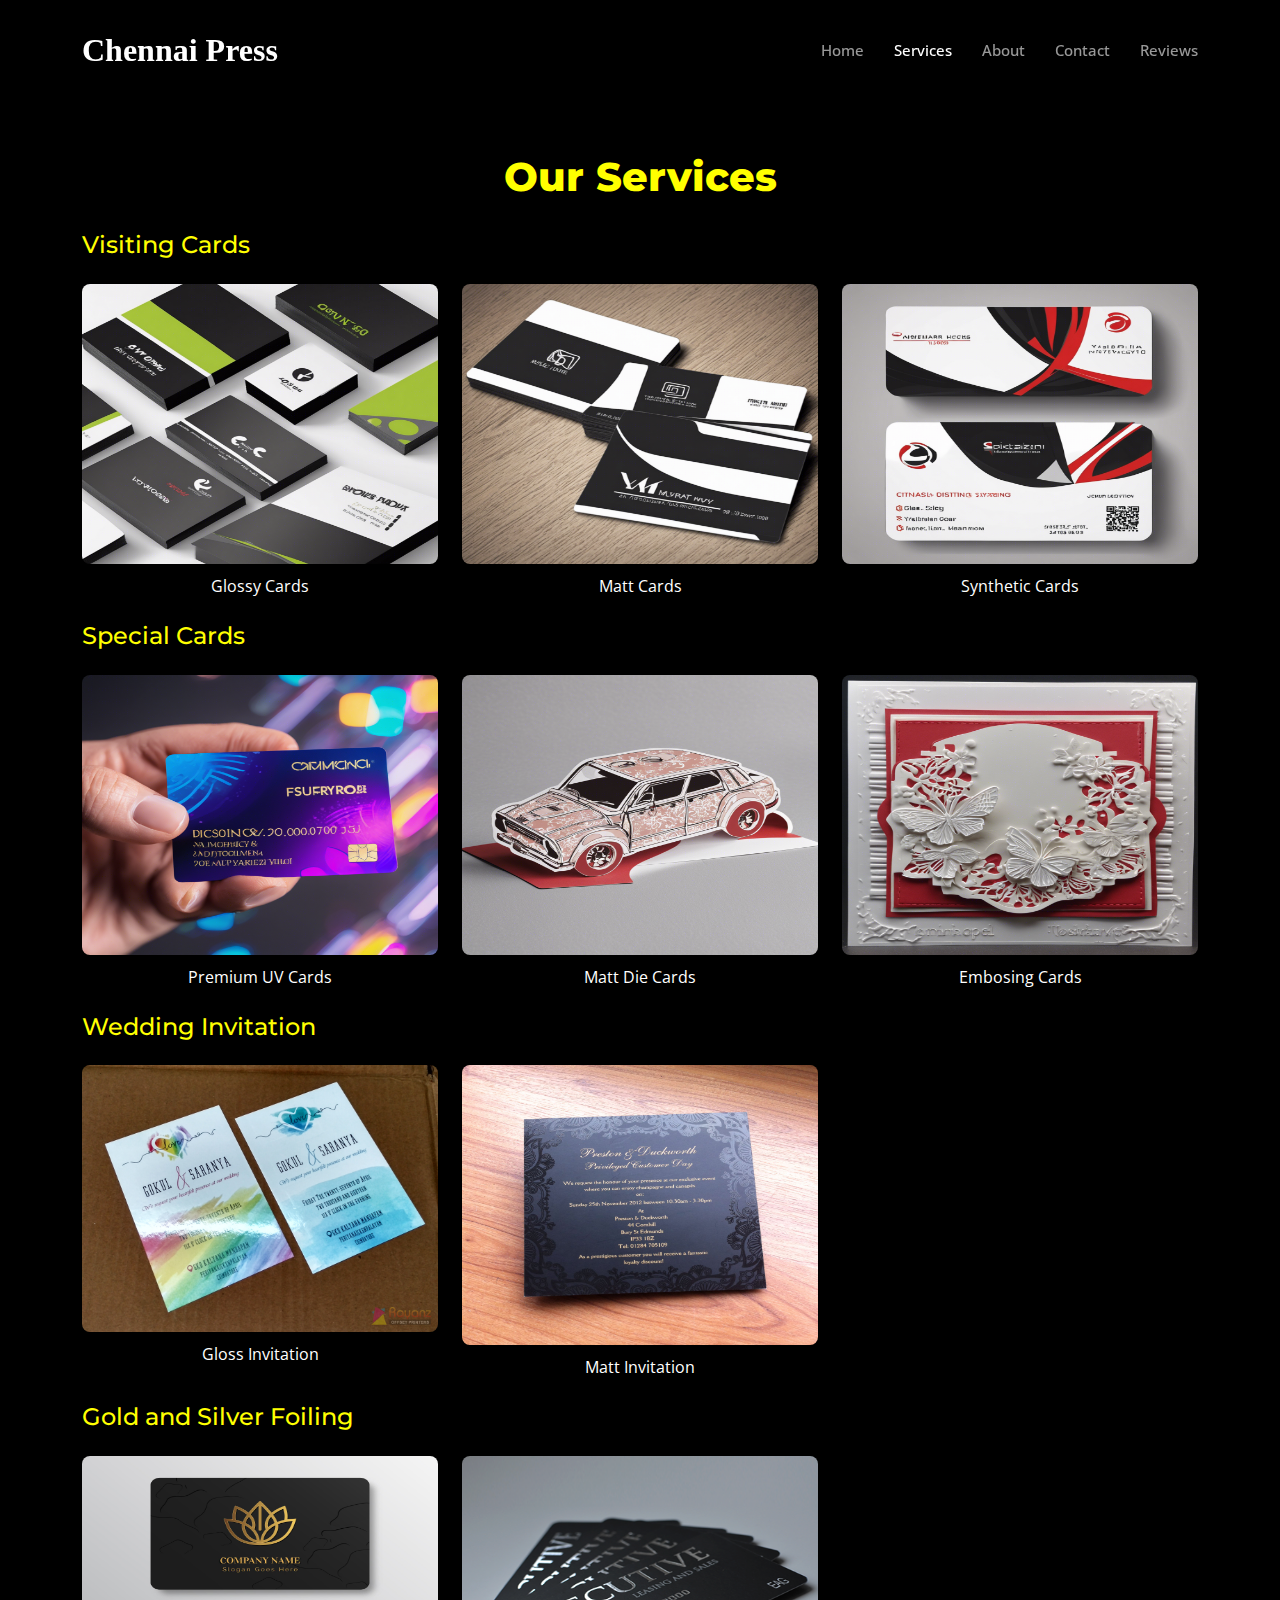
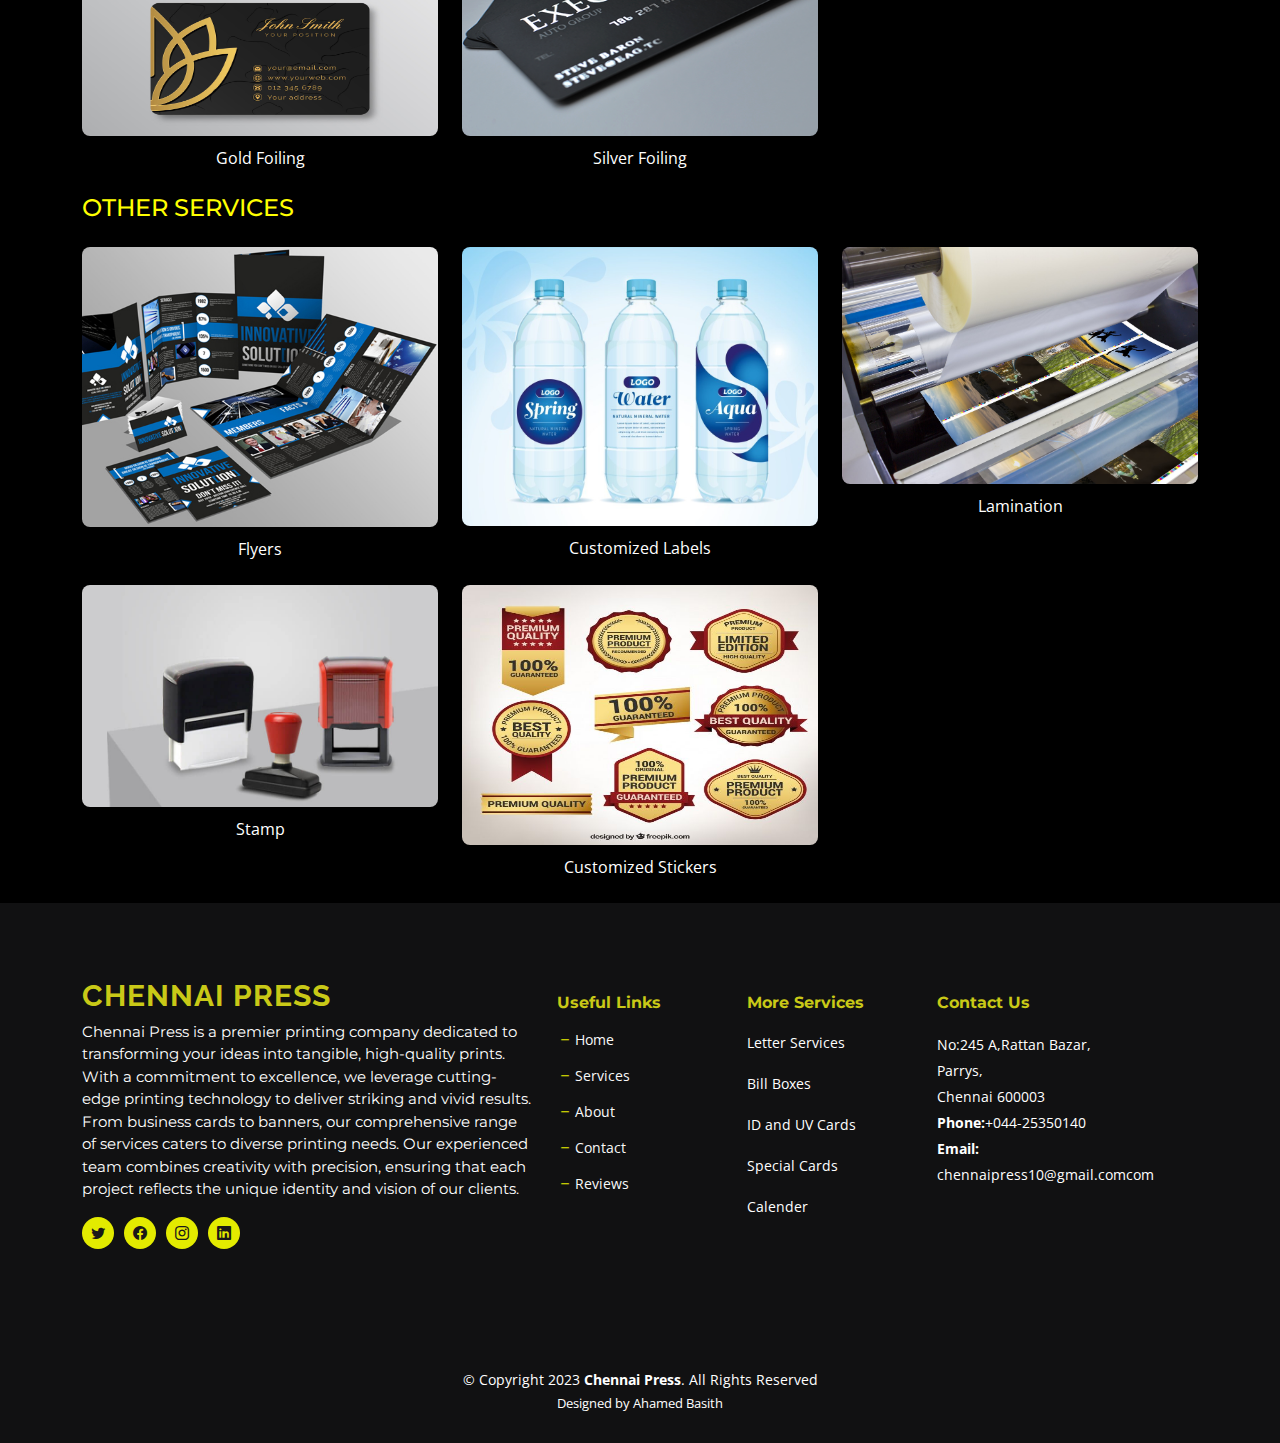
<file: services.html>
<!DOCTYPE html>
<html lang="en">

<head>
  <meta charset="utf-8">
  <meta content="width=device-width, initial-scale=1.0" name="viewport">

  <title>Services</title>
  <meta content="" name="description">
  <meta content="" name="keywords">

  <!-- Favicons -->
  <link href="assets/img/favicon.png" rel="icon">
  <link href="assets/img/apple-touch-icon.png" rel="apple-touch-icon">

  <!-- Google Fonts -->
  <link rel="preconnect" href="https://fonts.googleapis.com">
  <link rel="preconnect" href="https://fonts.gstatic.com" crossorigin>
  <link href="https://fonts.googleapis.com/css2?family=Open+Sans:ital,wght@0,300;0,400;0,500;0,600;0,700;1,300;1,400;1,600;1,700&family=Montserrat:ital,wght@0,300;0,400;0,500;0,600;0,700;1,300;1,400;1,500;1,600;1,700&family=Raleway:ital,wght@0,300;0,400;0,500;0,600;0,700;1,300;1,400;1,500;1,600;1,700&display=swap" rel="stylesheet">

  <!-- Vendor CSS Files -->
  <link rel="stylesheet" href="https://stackpath.bootstrapcdn.com/bootstrap/4.3.1/css/bootstrap.min.css">
  <link href="assets/vendor/bootstrap/css/bootstrap.min.css" rel="stylesheet">
  <link href="assets/vendor/bootstrap-icons/bootstrap-icons.css" rel="stylesheet">
  <link href="assets/vendor/aos/aos.css" rel="stylesheet">
  <link href="assets/vendor/glightbox/css/glightbox.min.css" rel="stylesheet">
  <link href="assets/vendor/swiper/swiper-bundle.min.css" rel="stylesheet">
  <link href="assets/vendor/remixicon/remixicon.css" rel="stylesheet">

  <!-- Template Main CSS File -->
  <link href="assets/css/main.css" rel="stylesheet">


    <style>
        body {
            background-color: #000;
            color: #fff;
        }

        .container {
            margin-top: 30px;
        }

        .image-gallery img {
            width: 100%;
            height: auto;
            border-radius: 8px;
            transition: transform 0.2s;
        }

        .image-gallery img:hover {
            transform: scale(1.1);
        }

        .image-caption {
            text-align: center;
            margin-top: 10px;
        }
    </style>
</head>

<body class="page-services">

  <!-- ======= Header ======= -->
  <header id="header" class="header d-flex align-items-center fixed-top">
    <div class="container-fluid container-xl d-flex align-items-center justify-content-between">

      <a href="index.html" class="logo d-flex align-items-center">
        <!-- Uncomment the line below if you also wish to use an image logo -->
        <!-- <img src="assets/img/logo.png" alt=""> -->
        <h1 class="d-flex align-items-center" style="display: inline-block; font-family: 'Times New Roman', serif; font-size: 2em; color: #ffffff; text-shadow: 2px 2px 4px rgba(0, 0, 0, 0.5);">Chennai Press</h1>
      </a>

      <i class="mobile-nav-toggle mobile-nav-show bi bi-list"></i>
      <i class="mobile-nav-toggle mobile-nav-hide d-none bi bi-x"></i>

      <nav id="navbar" class="navbar">
        <ul>
          <li><a href="index.html">Home</a></li>
          <li><a href="services.html" class="active">Services</a></li>
          <li><a href="index.html#footer">About</a></li>
          <li><a href="index.html#contact_bookmark">Contact</a></li>
          <li><a href="index.html#testimonials">Reviews</a></li>
        </ul>
      </nav><!-- .navbar -->

    </div>
  </header><!-- End Header -->

  <main id="main">

    

    <!-- ======= Our Services Section ======= -->
    
    <h1 style="text-align: center;margin-top: 17vh;color: yellow;font-weight: 800;">Our Services</h1>

          
 <!-- End Our Services Section -->







    <div class="container">


      <h4 class="mb-4" style="color: yellow;">Visiting Cards</h4>
      
      <div class="row image-gallery">
          <div class="col-md-4 mb-4">
            <img src="Service image\visiting card\gloss.png" alt="Visiting Card Gloss Finish" class="img-fluid" style=" max-height: 280px;">
            <div class="image-caption">Glossy Cards</div>
          </div>
          <div class="col-md-4 mb-4">
            <img src="Service image\visiting card\matt.png" alt="Visiting Card Gloss Finish" class="img-fluid" style=" max-height: 280px;">
              <div class="image-caption">Matt Cards</div>
          </div>
          <div class="col-md-4 mb-4">
            <img src="Service image\visiting card\synthe.png" alt="Visiting Card Gloss Finish" class="img-fluid" style=" max-height: 280px;">
              <div class="image-caption">Synthetic Cards</div>
          </div>
    <!-- Add more image columns as needed -->
      </div>


      <h4 class="mb-4" style="color: yellow;">Special Cards</h4>
      
      <div class="row image-gallery">
          <div class="col-md-4 mb-4">
            <img src="Service image\Special Cards\uv.png" alt="Visiting Card Gloss Finish" class="img-fluid" style=" max-height: 280px;">
            <div class="image-caption">Premium UV Cards</div>
          </div>
          <div class="col-md-4 mb-4">
            <img src="Service image\Special Cards\mattdie.png" alt="Visiting Card Gloss Finish" class="img-fluid" style=" max-height: 280px;">
              <div class="image-caption">Matt Die Cards</div>
          </div>
          <div class="col-md-4 mb-4">
            <img src="Service image\Special Cards\emboss.png" alt="Visiting Card Gloss Finish" class="img-fluid" style=" max-height: 280px;">
              <div class="image-caption">Embosing Cards</div>
          </div>
    
    <!-- Add more image columns as needed -->
      </div>

      <h4 class="mb-4" style="color: yellow;">Wedding Invitation</h4>
      
      <div class="row image-gallery">
          <div class="col-md-4 mb-4">
            <img src="Service image/Invitation Cards/gloss.jpg" alt="Visiting Card Gloss Finish" class="img-fluid" style=" max-height: 280px;">
            <div class="image-caption">Gloss Invitation</div>
          </div>
          <div class="col-md-4 mb-4">
            <img src="Service image/Invitation Cards/matt.jpg" alt="Visiting Card Gloss Finish" class="img-fluid" style=" max-height: 280px;">
              <div class="image-caption">Matt Invitation</div>
          </div>
    <!-- Add more image columns as needed -->
      </div>

      
      <h4 class="mb-4" style="color: yellow;">Gold and Silver Foiling</h4>
      
      <div class="row image-gallery">
          <div class="col-md-4 mb-4">
            <img src="Service image\gold and silver\gold.jpg" alt="Visiting Card Gloss Finish" class="img-fluid" style=" max-height: 280px;">
            <div class="image-caption">Gold Foiling</div>
          </div>
          <div class="col-md-4 mb-4">
            <img src="Service image\gold and silver\silver.png" alt="Visiting Card Gloss Finish" class="img-fluid" style=" max-height: 280px;">
              <div class="image-caption">Silver Foiling</div>
          </div>
    <!-- Add more image columns as needed -->
      </div>

      <h4 class="mb-4" style="color: yellow;">OTHER SERVICES</h4>
      
      <div class="row image-gallery">
          <div class="col-md-4 mb-4">
            <img src="Service image\Other Services\fly.jpg" alt="Visiting Card Gloss Finish" class="img-fluid" style=" max-height: 280px;">
            <div class="image-caption">Flyers</div>
          </div>
          <div class="col-md-4 mb-4">
            <img src="Service image\Other Services\labels.jpg" alt="Visiting Card Gloss Finish" class="img-fluid" style=" max-height: 280px;">
              <div class="image-caption">Customized Labels</div>
          </div>
          <div class="col-md-4 mb-4">
            <img src="Service image\Other Services\lamination.jpg" alt="Visiting Card Gloss Finish" class="img-fluid" style=" max-height: 280px;">
              <div class="image-caption">Lamination</div>
          </div>
          <div class="col-md-4 mb-4">
            <img src="Service image\Other Services\stamp.jpg" alt="Visiting Card Gloss Finish" class="img-fluid" style=" max-height: 280px;">
              <div class="image-caption">Stamp</div>
          </div>
          <div class="col-md-4 mb-4">
            <img src="Service image\Other Services\sticker.jpg" alt="Visiting Card Gloss Finish" class="img-fluid" style=" max-height: 260px;">
              <div class="image-caption">Customized Stickers</div>
          </div>
    <!-- Add more image columns as needed -->
      </div>

  </div>


  <!-- ======= Footer ======= -->


<!-- ======= Footer ======= -->
<footer id="footer" class="footer">

  <div class="footer-content">
    <div class="container">
      <div class="row gy-4">
        <div class="col-lg-5 col-md-12 footer-info">
          <a href="index.html" class="logo d-flex align-items-center">
            <span style="  color: #c9c917;
            ">CHENNAI PRESS</span>
          </a>
          <p>Chennai Press is a premier printing company dedicated to transforming your ideas into tangible, high-quality prints. With a commitment to excellence, we leverage cutting-edge printing technology to deliver striking and vivid results. From business cards to banners, our comprehensive range of services caters to diverse printing needs. Our experienced team combines creativity with precision, ensuring that each project reflects the unique identity and vision of our clients.</p>
          <div class="social-links d-flex  mt-3">
            <a href="#" class="twitter"><i class="bi bi-twitter"></i></a>
            <a href="#" class="facebook"><i class="bi bi-facebook"></i></a>
            <a href="#" class="instagram"><i class="bi bi-instagram"></i></a>
            <a href="#" class="linkedin"><i class="bi bi-linkedin"></i></a>
          </div>
        </div>

        <div class="col-lg-2 col-6 footer-links">
          <h4>Useful Links</h4>
          <ul>
            <li><i class="bi bi-dash"></i> <a href="#">Home</a></li>
            <li><i class="bi bi-dash"></i> <a href="#">Services</a></li>
            <li><i class="bi bi-dash"></i> <a href="#">About</a></li>
            <li><i class="bi bi-dash"></i> <a href="#">Contact</a></li>
            <li><i class="bi bi-dash"></i> <a href="#">Reviews</a></li>
          </ul>
        </div>

        <div class="col-lg-2 col-6 footer-links">
          <h4>More Services</h4>
          <ul>
            <li>Letter Services</li>
            <li>Bill Boxes</li>
            <li>ID and UV Cards</li>
            <li>Special Cards</li>
            <li>Calender</li>
          </ul>
        </div>

        <div class="col-lg-3 col-md-12 footer-contact text-center text-md-start">
          <h4>Contact Us</h4>
          <p>
            No:245 A,Rattan Bazar,<br>
            Parrys,<br>
            Chennai 600003<br>
            <strong>Phone:</strong>+044-25350140<br>
            <strong>Email:</strong> chennaipress10@gmail.comcom<br>
          </p>

        </div>

      </div>
    </div>
  </div>

  <div class="footer-legal">
    <div class="container">
      <div class="copyright">
        &copy; Copyright 2023<strong><span> Chennai Press</span></strong>. All Rights Reserved
      </div>
      <div class="credits">

        Designed by Ahamed Basith
      </div>
    </div>
  </div>
</footer><!-- End Footer --><!-- End Footer -->
</div>
<!-- End of .container --><!-- End Footer --><!-- End Footer -->




  <!-- Bootstrap JS and Popper.js -->
<script src="https://code.jquery.com/jquery-3.3.1.slim.min.js"></script>
<script src="https://cdnjs.cloudflare.com/ajax/libs/popper.js/1.14.7/umd/popper.min.js"></script>
<script src="https://stackpath.bootstrapcdn.com/bootstrap/4.3.1/js/bootstrap.min.js"></script>


  <!-- Vendor JS Files -->
  <script src="assets/vendor/bootstrap/js/bootstrap.bundle.min.js"></script>
  <script src="assets/vendor/aos/aos.js"></script>
  <script src="assets/vendor/glightbox/js/glightbox.min.js"></script>
  <script src="assets/vendor/swiper/swiper-bundle.min.js"></script>
  <script src="assets/vendor/isotope-layout/isotope.pkgd.min.js"></script>
  <script src="assets/vendor/php-email-form/validate.js"></script>

  <!-- Template Main JS File -->
  <script src="assets/js/main.js"></script>

</body>

</html>
</file>
<file: assets/css/main.css>
/**
* Template Name: Nova
* Updated: Sep 18 2023 with Bootstrap v5.3.2
* Template URL: https://bootstrapmade.com/nova-bootstrap-business-template/
* Author: BootstrapMade.com
* License: https://bootstrapmade.com/license/
*/

/*--------------------------------------------------------------
# Set main reusable colors and fonts using CSS variables
# Learn more about CSS variables at https://developer.mozilla.org/en-US/docs/Web/CSS/Using_CSS_custom_properties
--------------------------------------------------------------*/
/* Fonts */
:root {
  --font-default: "Open Sans", system-ui, -apple-system, "Segoe UI", Roboto, "Helvetica Neue", Arial, "Noto Sans", "Liberation Sans", sans-serif, "Apple Color Emoji", "Segoe UI Emoji", "Segoe UI Symbol", "Noto Color Emoji";
  --font-primary: "Montserrat", sans-serif;
  --font-secondary: "Raleway", sans-serif;
}

/* Colors */
:root {
  --color-default: rgb(234, 234, 234);
  --color-primary: rgb(227, 235, 0);
  --color-secondary: #ffffff;
}

/* Smooth scroll behavior */
:root {
  scroll-behavior: smooth;
}

/*--------------------------------------------------------------
# General
--------------------------------------------------------------*/
body {
  font-family: var(--font-default);
  color: var(--color-default);
  background-color: black;
}

a {
  color: var(--color-primary);
  text-decoration: none;
  transition: 0.3s;
}

a:hover {
  color: #82cbed;
  text-decoration: none;
}

h1,
h2,
h3,
h4,
h5,
h6 {
  font-family: var(--font-primary);
}

/*--------------------------------------------------------------
# Sections & Section Header
--------------------------------------------------------------*/
section {
  overflow: hidden;
  padding: 80px 0;
}

.section-header {
  text-align: center;
  padding-bottom: 30px;
}

.section-header h2 {
  font-size: 32px;
  font-weight: 600;
  margin-bottom: 20px;
  padding-bottom: 20px;
  position: relative;
}

.section-header h2:after {
  content: "";
  position: absolute;
  display: block;
  width: 60px;
  height: 2px;
  background: var(--color-primary);
  left: 0;
  right: 0;
  bottom: 0;
  margin: auto;
}

.section-header p {
  margin-bottom: 0;
}

/*--------------------------------------------------------------
# Breadcrumbs
--------------------------------------------------------------*/
.breadcrumbs {
  padding: 140px 0 60px 0;
  min-height: 30vh;
  position: relative;
  background-size: cover;
  background-position: center;
  background-repeat: no-repeat;
}

.breadcrumbs:before {
  content: "";
  background-color: rgba(27, 47, 69, 0.7);
  position: absolute;
  inset: 0;
}

.breadcrumbs h2 {
  font-size: 56px;
  font-weight: 500;
  color: #fff;
  font-family: var(--font-secondary);
}

.breadcrumbs ol {
  display: flex;
  flex-wrap: wrap;
  list-style: none;
  padding: 0 0 10px 0;
  margin: 0;
  font-size: 16px;
  font-weight: 600;
  color: var(--color-primary);
}

.breadcrumbs ol a {
  color: rgba(255, 255, 255, 0.8);
  transition: 0.3s;
}

.breadcrumbs ol a:hover {
  text-decoration: underline;
}

.breadcrumbs ol li+li {
  padding-left: 10px;
}

.breadcrumbs ol li+li::before {
  display: inline-block;
  padding-right: 10px;
  color: #fff;
  content: "/";
}

/*--------------------------------------------------------------
# Scroll top button
--------------------------------------------------------------*/
.scroll-top {
  position: fixed;
  visibility: hidden;
  opacity: 0;
  right: 15px;
  bottom: 15px;
  z-index: 99999;
  background: var(--color-primary);
  width: 40px;
  height: 40px;
  border-radius: 4px;
  transition: all 0.4s;
}

.scroll-top i {
  font-size: 24px;
  color: #fff;
  line-height: 0;
}

.scroll-top:hover {
  background: rgba(86, 184, 230, 0.8);
  color: #fff;
}

.scroll-top.active {
  visibility: visible;
  opacity: 1;
}

/*--------------------------------------------------------------
# Preloader
--------------------------------------------------------------*/
#preloader {
  position: fixed;
  inset: 0;
  z-index: 9999;
  overflow: hidden;
  background: #fff;
  transition: all 0.6s ease-out;
}

#preloader:before {
  content: "";
  position: fixed;
  top: calc(50% - 30px);
  left: calc(50% - 30px);
  border: 6px solid var(--color-primary);
  border-top-color: #fff;
  border-radius: 50%;
  width: 60px;
  height: 60px;
  animation: animate-preloader 1s linear infinite;
}

@keyframes animate-preloader {
  0% {
    transform: rotate(0deg);
  }

  100% {
    transform: rotate(360deg);
  }
}

/*--------------------------------------------------------------
# Disable aos animation delay on mobile devices
--------------------------------------------------------------*/
@media screen and (max-width: 768px) {
  [data-aos-delay] {
    transition-delay: 0 !important;
  }
}

/*--------------------------------------------------------------
# Header
--------------------------------------------------------------*/
.header {
  transition: all 0.5s;
  z-index: 997;
  padding: 24px 0;
}

@media (max-width: 1200px) {
  .header {
    padding: 12px 0;
  }
}

.header.sticked {
  background: rgba(27, 47, 69, 0.9);
  padding: 12px 0;
}

.header .logo img {
  max-height: 40px;
  margin-right: 6px;
}

.header .logo h1 {
  font-size: 30px;
  font-weight: 700;
  color: #fff;
  font-family: var(--font-secondary);
  margin: 0;
}

/*--------------------------------------------------------------
# Desktop Navigation
--------------------------------------------------------------*/
@media (min-width: 1280px) {
  .navbar {
    padding: 0;
  }

  .navbar ul {
    margin: 0;
    padding: 0;
    display: flex;
    list-style: none;
    align-items: center;
  }

  .navbar li {
    position: relative;
  }

  .navbar a,
  .navbar a:focus {
    display: flex;
    align-items: center;
    justify-content: space-between;
    padding: 15px 0 15px 30px;
    font-family: var(--font-default);
    font-size: 15px;
    font-weight: 500;
    color: rgba(255, 255, 255, 0.6);
    white-space: nowrap;
    transition: 0.3s;
  }

  .navbar a i,
  .navbar a:focus i {
    font-size: 12px;
    line-height: 0;
    margin-left: 5px;
  }

  .navbar a:hover,
  .navbar .active,
  .navbar .active:focus,
  .navbar li:hover>a {
    color: #fff;
  }

  .navbar .dropdown ul {
    display: block;
    position: absolute;
    left: 14px;
    top: calc(100% + 30px);
    margin: 0;
    padding: 10px 0;
    z-index: 99;
    opacity: 0;
    visibility: hidden;
    background: #fff;
    box-shadow: 0px 0px 30px rgba(127, 137, 161, 0.25);
    transition: 0.2s;
  }

  .navbar .dropdown ul li {
    min-width: 200px;
  }

  .navbar .dropdown ul a {
    padding: 10px 20px;
    font-size: 15px;
    text-transform: none;
    color: var(--color-secondary);
  }

  .navbar .dropdown ul a i {
    font-size: 12px;
  }

  .navbar .dropdown ul a:hover,
  .navbar .dropdown ul .active:hover,
  .navbar .dropdown ul li:hover>a {
    color: var(--color-primary);
  }

  .navbar .dropdown:hover>ul {
    opacity: 1;
    top: 100%;
    visibility: visible;
  }

  .navbar .dropdown .dropdown ul {
    top: 0;
    left: calc(100% - 30px);
    visibility: hidden;
  }

  .navbar .dropdown .dropdown:hover>ul {
    opacity: 1;
    top: 0;
    left: 100%;
    visibility: visible;
  }
}

@media (min-width: 1280px) and (max-width: 1366px) {
  .navbar .dropdown .dropdown ul {
    left: -90%;
  }

  .navbar .dropdown .dropdown:hover>ul {
    left: -100%;
  }
}

@media (min-width: 1280px) {

  .mobile-nav-show,
  .mobile-nav-hide {
    display: none;
  }
}

/*--------------------------------------------------------------
# Mobile Navigation
--------------------------------------------------------------*/
@media (max-width: 1279px) {
  .navbar {
    position: fixed;
    top: 0;
    right: -100%;
    width: 100%;
    max-width: 400px;
    bottom: 0;
    transition: 0.3s;
    z-index: 9997;
  }

  .navbar ul {
    position: absolute;
    inset: 0;
    padding: 50px 0 10px 0;
    margin: 0;
    background: rgba(27, 47, 69, 0.9);
    overflow-y: auto;
    transition: 0.3s;
    z-index: 9998;
  }

  .navbar a,
  .navbar a:focus {
    display: flex;
    align-items: center;
    justify-content: space-between;
    padding: 10px 20px;
    font-family: var(--font-default);
    font-size: 15px;
    font-weight: 600;
    color: rgba(255, 255, 255, 0.7);
    white-space: nowrap;
    transition: 0.3s;
  }

  .navbar a i,
  .navbar a:focus i {
    font-size: 12px;
    line-height: 0;
    margin-left: 5px;
  }

  .navbar a:hover,
  .navbar .active,
  .navbar .active:focus,
  .navbar li:hover>a {
    color: #fff;
  }

  .navbar .dropdown ul,
  .navbar .dropdown .dropdown ul {
    position: static;
    display: none;
    padding: 10px 0;
    margin: 10px 20px;
    background-color: rgba(20, 35, 51, 0.6);
  }

  .navbar .dropdown>.dropdown-active,
  .navbar .dropdown .dropdown>.dropdown-active {
    display: block;
  }

  .mobile-nav-show {
    color: rgba(255, 255, 255, 0.9);
    font-size: 28px;
    cursor: pointer;
    line-height: 0;
    transition: 0.5s;
  }

  .mobile-nav-hide {
    color: rgba(255, 255, 255, 0.9);
    font-size: 32px;
    cursor: pointer;
    line-height: 0;
    transition: 0.5s;
    position: fixed;
    right: 15px;
    top: 15px;
    z-index: 9999;
  }

  .mobile-nav-active {
    overflow: hidden;
  }

  .mobile-nav-active .navbar {
    right: 0;
  }

  .mobile-nav-active .navbar:before {
    content: "";
    position: fixed;
    inset: 0;
    background: rgba(27, 47, 69, 0.7);
    z-index: 9996;
  }
}

/*--------------------------------------------------------------
# Hero Section
--------------------------------------------------------------*/
.hero {
  width: 100%;
  min-height: 100vh;
  background: url("../img/logo/logo.jpg") top center;
  background-size: cover;
  position: relative;
  padding: 120px 0;
  z-index: 3;
}

/* Adjust image size for screens smaller than 1034px */
@media (max-width: 1034px) {
  .hero {
    background-size: contain; /* You can adjust this value based on your needs */
  }
}

/* Additional media queries for other screen sizes if needed */
/* For example, screens between 1035px and 1364px */
@media (min-width: 1035px) and (max-width: 1364px) {
  .hero {
    background-size: 80%; /* You can adjust this value based on your needs */
  }
}

/* For screens larger than or equal to 1365px */
@media (min-width: 1365px) {
  .hero {
    background-attachment: fixed;
  }
}

/* Rest of your existing styles */
.hero:after {
  position: absolute;
  content: "";
  width: 40%;
  background: var(--color-secondary);
  top: 0;
  bottom: 0;
}

.hero:before {
  position: absolute;
  content: "";
  background: rgba(27, 47, 69, 0.6);
  inset: 0;
}

@media (max-width: 1034px) {
  .hero:before {
    background: rgba(27, 47, 69, 0.7);
  }
}

.hero .container {
  z-index: 1;
}


@media (min-width: 1365px) {
  .hero {
    background-attachment: fixed;
  }
}

.hero h2 {
  margin: 0;
  font-size: 48px;
  font-weight: 700;
  line-height: 1.2;
  color: #fff;
  font-family: var(--font-secondary);
}

.hero blockquote {
  color: #fff;
  padding-left: 20px;
  font-size: 15px;
  font-family: var(--font-default);
  border-left: 2px solid var(--color-primary);
  margin: 40px 0;
}

.hero .btn-get-started {
  font-family: var(--font-secondary);
  font-weight: 500;
  font-size: 15px;
  letter-spacing: 1px;
  display: inline-block;
  padding: 12px 30px;
  border-radius: 50px;
  transition: 0.5s;
  color: #fff;
  background: var(--color-primary);
}

.hero .btn-get-started:hover {
  background: rgba(86, 184, 230, 0.8);
}

.hero .btn-watch-video {
  font-size: 16px;
  transition: 0.5s;
  margin-left: 25px;
  color: rgba(255, 255, 255, 0.7);
  font-weight: 600;
}

.hero .btn-watch-video i {
  color: var(--color-primary);
  font-size: 32px;
  transition: 0.3s;
  line-height: 0;
  margin-right: 8px;
}

.hero .btn-watch-video:hover {
  color: #fff;
}

.hero .btn-watch-video:hover i {
  color: #82cbed;
}

@media (max-width: 640px) {
  .hero h2 {
    font-size: 36px;
    line-height: 1;
  }

  .hero .btn-get-started,
  .hero .btn-watch-video {
    font-size: 13px;
  }
}

/*--------------------------------------------------------------
# Why Choose Us Section
--------------------------------------------------------------*/
.why-us {
  padding-bottom: 0;
}

.why-us .img-bg {
  min-height: 500px;
  background-size: cover;
}

.why-us .slides {
  background-color: #111112;
}

.why-us h3 {
  font-size: 24px;
  font-weight: 700;
  color: var(--color-secondary);
}

.why-us h4 {
  font-size: 18px;
  font-weight: 400;
  color: #29486a;
  font-family: var(--font-secondary);
}

.why-us .swiper {
  margin: 140px 140px 120px 140px;
  overflow: hidden;
}

.why-us .swiper-button-prev:after,
.why-us .swiper-button-next:after {
  font-size: 24px;
  color: var(--color-secondary);
}

.why-us .swiper-button-prev {
  left: 80px;
}

.why-us .swiper-button-next {
  right: 80px;
}

.why-us .swiper-pagination {
  margin-top: 30px;
  position: relative;
}

.why-us .swiper-pagination .swiper-pagination-bullet {
  background-color: var(--color-secondary);
}

.why-us .swiper-pagination .swiper-pagination-bullet-active {
  background-color: var(--color-primary);
}

@media (max-width: 1200px) {
  .why-us .swiper {
    margin: 60px 60px 40px 60px;
  }

  .why-us .swiper-button-prev,
  .why-us .swiper-button-next {
    display: none;
  }
}

@media (max-width: 575px) {
  .why-us .swiper {
    margin: 40px 40px 20px 40px;
  }
}

.page-about .why-us {
  padding: 0 0 80px 0;
}

/*--------------------------------------------------------------
# About Section
--------------------------------------------------------------*/
.about .content h3 {
  font-weight: 700;
  font-size: 36px;
  font-family: var(--font-secondary);
  color: var(--color-secondary);
}

.about .content p {
  margin: 30px 0;
  color: #29486a;
}

.about .content ul {
  list-style: none;
  padding: 0;
}

.about .content ul li {
  padding: 0 0 15px 26px;
  position: relative;
  font-size: 15px;
  font-weight: 600;
}

.about .content ul i {
  position: absolute;
  font-size: 20px;
  left: 0;
  top: -3px;
  color: var(--color-primary);
}

/*--------------------------------------------------------------
# Services List Section
--------------------------------------------------------------*/
.services-list .service-item {
  position: relative;
}

.services-list .service-item .icon i {
  font-size: 32px;
  line-height: 0;
  margin-right: 20px;
  color: #38618e;
}

.services-list .service-item .title {
  font-weight: 700;
  margin-bottom: 5px;
  font-size: 18px;
}

.services-list .service-item .title a {
  color: var(--color-secondary);
}

.services-list .service-item .title a:hover {
  color: #38618e;
}

.services-list .service-item .description {
  line-height: 24px;
  font-size: 14px;
}

/*--------------------------------------------------------------
# Call To Action Section
--------------------------------------------------------------*/
.call-to-action {
  background: linear-gradient(rgba(27, 47, 69, 0.8), rgba(27, 47, 69, 0.8)), url("../img/cta-bg.jpg") center center;
  background-size: cover;
  padding: 100px 0;
}

@media (min-width: 1365px) {
  .call-to-action {
    background-attachment: fixed;
  }
}

.call-to-action h3 {
  color: #fff;
  font-size: 28px;
  margin-bottom: 25px;
  font-weight: 700;
}

.call-to-action p {
  color: #fff;
  margin-bottom: 25px;
}

.call-to-action .cta-btn {
  font-family: var(--font-default);
  font-weight: 500;
  font-size: 16px;
  letter-spacing: 1px;
  display: inline-block;
  padding: 12px 40px;
  border-radius: 50px;
  transition: 0.5s;
  margin: 10px;
  color: #fff;
  background: #2aa5df;
}

.call-to-action .cta-btn:hover {
  background: var(--color-primary);
}

/*--------------------------------------------------------------
# Features Section
--------------------------------------------------------------*/
.features {
  padding-bottom: 0;
}

.features h3 {
  color: var(--color-secondary);
  font-size: 32px;
  font-weight: 700;
  margin-bottom: 30px;
}

.features .icon-list i {
  margin-right: 10px;
  font-size: 24px;
  line-height: 1.2;
}

.features .icon-list span {
  font-size: 18px;
  color: #29486a;
}

.features .phone-wrap {
  position: absolute;
  right: 0;
}

@media (max-width: 768px) {
  .features .phone-wrap {
    position: relative;
  }
}

.features .phone-wrap img {
  width: 340px;
}

@media (max-width: 992px) {
  .features .phone-wrap img {
    margin-top: 30px;
  }
}

@media (max-width: 768px) {
  .features .phone-wrap img {
    width: 100%;
  }
}

.features .details {
  margin-top: 80px;
  padding: 120px 0;
  background-color: #f7f9fc;
}

.features .details h4 {
  color: var(--color-secondary);
  font-size: 32px;
  font-weight: 700;
  margin-bottom: 20px;
}

.features .details p {
  margin-bottom: 20px;
  font-size: 15px;
}

.features .details .btn-get-started {
  font-family: var(--font-primary);
  display: inline-block;
  font-weight: 500;
  font-size: 15px;
  letter-spacing: 1px;
  padding: 10px 32px;
  border-radius: 50px;
  transition: 0.5s;
  background-color: var(--color-primary);
  color: #fff;
}

.features .details .btn-get-started:hover {
  background: #2aa5df;
}

/*--------------------------------------------------------------
# Recent Blog Posts Section
--------------------------------------------------------------*/
.recent-posts .post-box {
  transition: 0.3s;
  height: 100%;
  overflow: hidden;
  position: relative;
  display: flex;
  flex-direction: column;
}

.recent-posts .post-box .post-img {
  overflow: hidden;
  position: relative;
}

.recent-posts .post-box .post-img img {
  transition: 0.5s;
}

.recent-posts .post-box .meta {
  margin-top: 15px;
}

.recent-posts .post-box .meta .post-date {
  font-size: 15px;
  font-weight: 400;
  color: var(--color-primary);
}

.recent-posts .post-box .meta .post-author {
  font-size: 15px;
  font-weight: 400;
  color: var(--color-secondary);
}

.recent-posts .post-box .post-title {
  font-size: 18px;
  color: var(--color-secondary);
  font-weight: 700;
  margin: 15px 0 0 0;
  position: relative;
  transition: 0.3s;
}

.recent-posts .post-box p {
  margin: 15px 0 0 0;
  color: rgba(27, 47, 69, 0.7);
}

.recent-posts .post-box .readmore {
  display: flex;
  align-items: center;
  font-weight: 600;
  line-height: 1;
  transition: 0.3s;
  margin-top: 15px;
}

.recent-posts .post-box .readmore i {
  line-height: 0;
  margin-left: 4px;
  font-size: 18px;
}

.recent-posts .post-box:hover .post-title {
  color: var(--color-primary);
}

.recent-posts .post-box:hover .post-img img {
  transform: scale(1.1);
}

/*--------------------------------------------------------------
# Team Section
--------------------------------------------------------------*/
.team .team-member {
  overflow: hidden;
  background: #fff;
}

.team .team-member .member-img {
  position: relative;
  overflow: hidden;
}

.team .team-member .social {
  position: absolute;
  left: 0;
  bottom: 0;
  right: 0;
  height: 40px;
  opacity: 0;
  transition: ease-in-out 0.3s;
  background: rgba(255, 255, 255, 0.85);
  display: flex;
  align-items: center;
  justify-content: center;
}

.team .team-member .social a {
  transition: color 0.3s;
  color: #31547c;
  margin: 0 10px;
  display: inline-flex;
  align-items: center;
  justify-content: center;
}

.team .team-member .social a i {
  line-height: 0;
}

.team .team-member .social a:hover {
  color: var(--color-primary);
}

.team .team-member .social i {
  font-size: 18px;
  margin: 0 2px;
}

.team .team-member .member-info {
  padding: 25px 15px 0 15px;
  text-align: center;
}

.team .team-member .member-info h4 {
  font-weight: 700;
  margin-bottom: 5px;
  font-size: 18px;
  color: var(--color-secondary);
}

.team .team-member .member-info span {
  display: block;
  font-size: 13px;
  font-weight: 400;
  color: #6c757d;
}

.team .team-member .member-info p {
  font-style: italic;
  font-size: 14px;
  line-height: 26px;
  color: #6c757d;
}

.team .team-member:hover .social {
  opacity: 1;
}

/*--------------------------------------------------------------
# Services Cards Section
--------------------------------------------------------------*/
.services-cards {
  background: #f7f9fc;
}

.services-cards .card-item {
  border: 1px solid rgba(27, 47, 69, 0.1);
  background: #fff;
  position: relative;
  border-radius: 0;
}

.services-cards .card-item .card-bg {
  min-height: 300px;
  background-size: cover;
  background-repeat: no-repeat;
}

.services-cards .card-item .card-body {
  padding: 30px;
}

.services-cards .card-item h4 {
  font-weight: 700;
  font-size: 20px;
  margin-bottom: 15px;
  color: var(--color-secondary);
}

.services-cards .card-item p {
  color: var(--color-secondary);
  margin: 0;
}

/*--------------------------------------------------------------
# Testimonials Section
--------------------------------------------------------------*/
.testimonials .testimonial-item {
  box-sizing: content-box;
  padding: 30px;
  margin: 40px 30px;
  box-shadow: 0px 0 20px rgba(27, 47, 69, 0.1);
  background-color: #111112;
  min-height: 320px;
  display: flex;
  flex-direction: column;
  text-align: center;
  transition: 0.3s;
}

.testimonials .testimonial-item .stars {
  margin-bottom: 15px;
}

.testimonials .testimonial-item .stars i {
  color: #ffc107;
  margin: 0 1px;
}

.testimonials .testimonial-item .testimonial-img {
  width: 90px;
  border-radius: 50%;
  border: 4px solid #fff;
  margin: 0 auto;
}

.testimonials .testimonial-item h3 {
  font-size: 18px;
  font-weight: bold;
  margin: 10px 0 5px 0;
  color: #d6cc12;
}

.testimonials .testimonial-item h4 {
  font-size: 14px;
  color: #ffffff;
  margin: 0;
}

.testimonials .testimonial-item p {
  font-style: italic;
  margin: 0 auto 15px auto;
}

.testimonials .swiper-pagination {
  margin-top: 20px;
  position: relative;
}

.testimonials .swiper-pagination .swiper-pagination-bullet {
  width: 10px;
  height: 10px;
  background-color: #e8eff6;
  opacity: 1;
}

.testimonials .swiper-pagination .swiper-pagination-bullet-active {
  background-color: var(--color-primary);
}

.testimonials .swiper-slide {
  opacity: 0.3;
}

@media (max-width: 1199px) {
  .testimonials .swiper-slide-active {
    opacity: 1;
  }

  .testimonials .swiper-pagination {
    margin-top: 0;
  }

  .testimonials .testimonial-item {
    margin: 40px 20px;
  }
}

@media (min-width: 1200px) {
  .testimonials .swiper-slide-next {
    opacity: 1;
    transform: scale(1.12);
  }
}

/*--------------------------------------------------------------
# Portfolio Section
--------------------------------------------------------------*/
.portfolio .portfolio-flters {
  padding: 0;
  margin: 0 auto 30px auto;
  list-style: none;
  text-align: center;
}

.portfolio .portfolio-flters li {
  color: var(--color-secondary);
  cursor: pointer;
  display: inline-block;
  padding: 0;
  font-size: 18px;
  font-weight: 400;
  margin: 0 10px;
  line-height: 1;
  margin-bottom: 5px;
  transition: all 0.3s ease-in-out;
}

.portfolio .portfolio-flters li:hover,
.portfolio .portfolio-flters li.filter-active {
  color: var(--color-primary);
}

.portfolio .portfolio-flters li:first-child {
  margin-left: 0;
}

.portfolio .portfolio-flters li:last-child {
  margin-right: 0;
}

@media (max-width: 575px) {
  .portfolio .portfolio-flters li {
    font-size: 14px;
    margin: 0 5px;
  }
}

.portfolio .portfolio-item {
  position: relative;
}

.portfolio .portfolio-item .portfolio-info {
  opacity: 0;
  position: absolute;
  left: 30px;
  right: 30px;
  bottom: 0;
  z-index: 3;
  transition: all ease-in-out 0.3s;
  background: rgba(255, 255, 255, 0.9);
  padding: 15px;
}

.portfolio .portfolio-item .portfolio-info h4 {
  font-size: 18px;
  font-weight: 600;
  color: var(--color-default);
  padding-right: 50px;
}

.portfolio .portfolio-item .portfolio-info p {
  color: #6c757d;
  font-size: 14px;
  margin-bottom: 0;
  padding-right: 50px;
}

.portfolio .portfolio-item .portfolio-info .preview-link,
.portfolio .portfolio-item .portfolio-info .details-link {
  position: absolute;
  right: 50px;
  font-size: 24px;
  top: calc(50% - 14px);
  color: rgba(27, 47, 69, 0.7);
  transition: 0.3s;
  line-height: 0;
}

.portfolio .portfolio-item .portfolio-info .preview-link:hover,
.portfolio .portfolio-item .portfolio-info .details-link:hover {
  color: var(--color-primary);
}

.portfolio .portfolio-item .portfolio-info .details-link {
  right: 14px;
  font-size: 28px;
}

.portfolio .portfolio-item:hover .portfolio-info {
  opacity: 1;
  bottom: 20px;
}

/*--------------------------------------------------------------
# Portfolio Details
--------------------------------------------------------------*/
.portfolio-details .portfolio-details-slider img {
  width: 100%;
}

.portfolio-details .portfolio-details-slider .swiper-pagination {
  margin-top: 20px;
  position: relative;
}

.portfolio-details .portfolio-details-slider .swiper-pagination .swiper-pagination-bullet {
  width: 12px;
  height: 12px;
  background-color: #fff;
  opacity: 1;
  border: 1px solid var(--color-primary);
}

.portfolio-details .portfolio-details-slider .swiper-pagination .swiper-pagination-bullet-active {
  background-color: var(--color-primary);
}

.portfolio-details .portfolio-info {
  padding: 30px;
  box-shadow: 0px 0 30px rgba(27, 47, 69, 0.1);
}

.portfolio-details .portfolio-info h3 {
  font-size: 22px;
  font-weight: 700;
  margin-bottom: 20px;
  padding-bottom: 20px;
  border-bottom: 1px solid #d6e2ef;
}

.portfolio-details .portfolio-info ul {
  list-style: none;
  padding: 0;
  font-size: 15px;
}

.portfolio-details .portfolio-info ul li+li {
  margin-top: 10px;
}

.portfolio-details .portfolio-description {
  padding-top: 30px;
}

.portfolio-details .portfolio-description h2 {
  font-size: 26px;
  font-weight: 700;
  margin-bottom: 20px;
  color: var(--color-secondary);
}

.portfolio-details .portfolio-description p {
  padding: 0;
}

/*--------------------------------------------------------------
# Contact Section
--------------------------------------------------------------*/
.contact {
  background: url("../img/common img/contact-bg.jpg") left top no-repeat;
  background-size: contain;
  position: relative;
}

@media (max-width: 640px) {
  .contact {
    background-position: center 50px;
  }
}

.contact:before {
  content: "";
  background: rgba(20, 19, 19, 0.7);
  position: absolute;
  bottom: 0;
  top: 0;
  left: 0;
  right: 0;
}

.contact .info-item+.info-item {
  margin-top: 40px;
}

.contact .info-item i {
  font-size: 20px;
  background: var(--color-primary);
  color: #1a1818;  
  width: 44px;
  height: 44px;
  display: flex;
  justify-content: center;
  align-items: center;
  border-radius: 50px;
  transition: all 0.3s ease-in-out;
  margin-right: 15px;
}

.contact .info-item h4 {
  padding: 0;
  font-size: 20px;
  font-weight: 700;
  margin-bottom: 5px;
  color: #1c88ba;
}

.contact .info-item p {
  padding: 0;
  margin-bottom: 0;
  font-size: 14px;
}

.contact .php-email-form {
  width: 100%;
}

.contact .php-email-form .form-group {
  padding-bottom: 8px;
}

.contact .php-email-form .error-message {
  display: none;
  color: #fff;
  background: #df1529;
  text-align: left;
  padding: 15px;
  font-weight: 600;
}

.contact .php-email-form .error-message br+br {
  margin-top: 25px;
}

.contact .php-email-form .sent-message {
  display: none;
  color: #fff;
  background: #059652;
  text-align: center;
  padding: 15px;
  font-weight: 600;
}

.contact .php-email-form .loading {
  display: none;
  background: #fff;
  text-align: center;
  padding: 15px;
}

.contact .php-email-form .loading:before {
  content: "";
  display: inline-block;
  border-radius: 50%;
  width: 24px;
  height: 24px;
  margin: 0 10px -6px 0;
  border: 3px solid #059652;
  border-top-color: #fff;
  animation: animate-loading 1s linear infinite;
}

.contact .php-email-form input,
.contact .php-email-form textarea {
  border-radius: 0;
  box-shadow: none;
  font-size: 14px;
  padding: 12px 15px;
}

.contact .php-email-form input:focus,
.contact .php-email-form textarea:focus {
  border-color: var(--color-primary);
}

.contact .php-email-form textarea {
  padding: 10px 12px;
}

.contact .php-email-form button[type=submit] {
  background: #1f98d1;
  border: 0;
  padding: 12px 40px;
  color: #fff;
  transition: 0.4s;
}

.contact .php-email-form button[type=submit]:hover {
  background: var(--color-primary);
}

@keyframes animate-loading {
  0% {
    transform: rotate(0deg);
  }

  100% {
    transform: rotate(360deg);
  }
}

/*--------------------------------------------------------------
# Blog Stylings
--------------------------------------------------------------*/
/*--------------------------------------------------------------
# Blog Home Posts List
--------------------------------------------------------------*/
.blog .posts-list article {
  height: 100%;
  border-bottom: 1px solid #d6e2ef;
  padding-bottom: 30px;
}

.blog .posts-list article+article {
  margin-top: 60px;
}

.blog .posts-list .post-img {
  max-height: 240px;
  overflow: hidden;
}

.blog .posts-list .title {
  font-size: 20px;
  font-weight: 600;
  padding: 0;
  margin: 20px 0 0 0;
}

.blog .posts-list .title a {
  color: var(--color-secondary);
  transition: 0.3s;
}

.blog .posts-list .title a:hover {
  color: var(--color-primary);
}

.blog .posts-list .meta-top {
  margin-top: 20px;
  color: #467ab3;
}

.blog .posts-list .meta-top ul {
  display: flex;
  flex-wrap: wrap;
  list-style: none;
  align-items: center;
  padding: 0;
  margin: 0;
}

.blog .posts-list .meta-top ul li+li {
  padding-left: 20px;
}

.blog .posts-list .meta-top i {
  font-size: 16px;
  margin-right: 8px;
  line-height: 0;
  color: rgba(86, 184, 230, 0.8);
}

.blog .posts-list .meta-top a {
  color: #467ab3;
  font-size: 14px;
  display: inline-block;
  line-height: 1;
}

.blog .posts-list .content {
  margin-top: 20px;
}

.blog .posts-list .read-more a {
  display: inline-block;
  color: #1f98d1;
  transition: 0.3s;
  font-size: 15px;
  font-weight: 500;
}

.blog .posts-list .read-more a:hover {
  color: var(--color-primary);
}

/*--------------------------------------------------------------
# Blog Details Page
--------------------------------------------------------------*/
.blog .blog-details {
  box-shadow: 0 4px 16px rgba(0, 0, 0, 0.1);
  padding: 30px;
}

.blog .blog-details .post-img {
  margin: -30px -30px 20px -30px;
  overflow: hidden;
}

.blog .blog-details .title {
  font-size: 28px;
  font-weight: 700;
  padding: 0;
  margin: 20px 0 0 0;
  color: var(--color-secondary);
}

.blog .blog-details .content {
  margin-top: 20px;
}

.blog .blog-details .content h3 {
  font-size: 22px;
  margin-top: 30px;
  font-weight: bold;
}

.blog .blog-details .content blockquote {
  overflow: hidden;
  background-color: rgba(27, 47, 69, 0.06);
  padding: 60px;
  position: relative;
  text-align: center;
  margin: 20px 0;
}

.blog .blog-details .content blockquote p {
  color: var(--color-default);
  line-height: 1.6;
  margin-bottom: 0;
  font-style: italic;
  font-weight: 500;
  font-size: 22px;
}

.blog .blog-details .content blockquote:after {
  content: "";
  position: absolute;
  left: 0;
  top: 0;
  bottom: 0;
  width: 3px;
  background-color: var(--color-secondary);
  margin-top: 20px;
  margin-bottom: 20px;
}

.blog .blog-details .meta-top {
  margin-top: 20px;
  color: var(--color-gray);
}

.blog .blog-details .meta-top ul {
  display: flex;
  flex-wrap: wrap;
  list-style: none;
  align-items: center;
  padding: 0;
  margin: 0;
}

.blog .blog-details .meta-top ul li+li {
  padding-left: 20px;
}

.blog .blog-details .meta-top i {
  font-size: 16px;
  margin-right: 8px;
  line-height: 0;
  color: rgba(86, 184, 230, 0.8);
}

.blog .blog-details .meta-top a {
  color: var(--color-gray);
  font-size: 14px;
  display: inline-block;
  line-height: 1;
}

.blog .blog-details .meta-bottom {
  padding-top: 10px;
  border-top: 1px solid rgba(27, 47, 69, 0.15);
}

.blog .blog-details .meta-bottom i {
  color: #38618e;
  display: inline;
}

.blog .blog-details .meta-bottom a {
  color: rgba(27, 47, 69, 0.8);
  transition: 0.3s;
}

.blog .blog-details .meta-bottom a:hover {
  color: var(--color-primary);
}

.blog .blog-details .meta-bottom .cats {
  list-style: none;
  display: inline;
  padding: 0 20px 0 0;
  font-size: 14px;
}

.blog .blog-details .meta-bottom .cats li {
  display: inline-block;
}

.blog .blog-details .meta-bottom .tags {
  list-style: none;
  display: inline;
  padding: 0;
  font-size: 14px;
}

.blog .blog-details .meta-bottom .tags li {
  display: inline-block;
}

.blog .blog-details .meta-bottom .tags li+li::before {
  padding-right: 6px;
  color: var(--color-default);
  content: ",";
}

.blog .blog-details .meta-bottom .share {
  font-size: 16px;
}

.blog .blog-details .meta-bottom .share i {
  padding-left: 5px;
}

.blog .post-author {
  padding: 20px;
  margin-top: 30px;
  box-shadow: 0 4px 16px rgba(0, 0, 0, 0.1);
}

.blog .post-author img {
  max-width: 120px;
  margin-right: 20px;
}

.blog .post-author h4 {
  font-weight: 600;
  font-size: 22px;
  margin-bottom: 0px;
  padding: 0;
  color: var(--color-secondary);
}

.blog .post-author .social-links {
  margin: 0 10px 10px 0;
}

.blog .post-author .social-links a {
  color: rgba(27, 47, 69, 0.5);
  margin-right: 5px;
}

.blog .post-author p {
  font-style: italic;
  color: rgba(var(--color-gray-rgb), 0.8);
  margin-bottom: 0;
}

/*--------------------------------------------------------------
# Blog Sidebar
--------------------------------------------------------------*/
.blog .sidebar .sidebar-title {
  font-size: 22px;
  font-weight: 400;
  padding: 0;
  margin: 0;
  color: var(--color-secondary);
}

.blog .sidebar .sidebar-item+.sidebar-item {
  margin-top: 40px;
}

.blog .sidebar .search-form form {
  background: #fff;
  border: 1px solid rgba(27, 47, 69, 0.2);
  padding: 3px 10px;
  position: relative;
}

.blog .sidebar .search-form form input[type=text] {
  border: 0;
  padding: 4px;
  border-radius: 4px;
  width: calc(100% - 40px);
}

.blog .sidebar .search-form form input[type=text]:focus {
  outline: none;
}

.blog .sidebar .search-form form button {
  position: absolute;
  top: 0;
  right: 0;
  bottom: 0;
  border: 0;
  background: none;
  font-size: 16px;
  padding: 0 15px;
  margin: -1px;
  background: var(--color-primary);
  color: #fff;
  transition: 0.3s;
  border-radius: 0 4px 4px 0;
  line-height: 0;
}

.blog .sidebar .search-form form button i {
  line-height: 0;
}

.blog .sidebar .search-form form button:hover {
  background: rgba(86, 184, 230, 0.8);
}

.blog .sidebar .categories ul {
  list-style: none;
  padding: 0;
}

.blog .sidebar .categories ul li+li {
  padding-top: 10px;
}

.blog .sidebar .categories ul a {
  color: var(--color-secondary);
  font-size: 15px;
}

.blog .sidebar .categories ul a:hover {
  color: var(--color-default);
}

.blog .sidebar .categories ul a span {
  padding-left: 5px;
  color: rgba(var(--color-default-rgb), 0.4);
  font-size: 14px;
}

.blog .sidebar .recent-posts .post-item {
  display: flex;
  box-shadow: 0px 0 15px rgba(0, 0, 0, 0.08);
  padding: 20px;
}

.blog .sidebar .recent-posts .post-item+.post-item {
  margin-top: 15px;
}

.blog .sidebar .recent-posts img {
  width: 80px;
  margin-right: 15px;
}

.blog .sidebar .recent-posts h4 {
  font-size: 18px;
  font-weight: 400;
}

.blog .sidebar .recent-posts h4 a {
  color: var(--color-secondary);
  transition: 0.3s;
}

.blog .sidebar .recent-posts h4 a:hover {
  color: var(--color-primary);
}

.blog .sidebar .recent-posts time {
  display: block;
  font-style: italic;
  font-size: 14px;
  color: rgba(var(--color-default-rgb), 0.4);
}

.blog .sidebar .tags {
  margin-bottom: -10px;
}

.blog .sidebar .tags ul {
  list-style: none;
  padding: 0;
}

.blog .sidebar .tags ul li {
  display: inline-block;
}

.blog .sidebar .tags ul a {
  color: #38618e;
  font-size: 14px;
  padding: 6px 14px;
  margin: 0 6px 8px 0;
  border: 1px solid rgba(27, 47, 69, 0.15);
  display: inline-block;
  border-radius: 50px;
  transition: 0.3s;
}

.blog .sidebar .tags ul a:hover {
  color: #fff;
  border: 1px solid var(--color-primary);
  background: var(--color-primary);
}

.blog .sidebar .tags ul a span {
  padding-left: 5px;
  color: rgba(27, 47, 69, 0.8);
  font-size: 14px;
}

/*--------------------------------------------------------------
# Blog Comments
--------------------------------------------------------------*/
.blog .comments {
  margin-top: 30px;
}

.blog .comments .comments-count {
  font-weight: bold;
}

.blog .comments .comment {
  margin-top: 30px;
  position: relative;
}

.blog .comments .comment .comment-img {
  margin-right: 14px;
}

.blog .comments .comment .comment-img img {
  width: 60px;
}

.blog .comments .comment h5 {
  font-size: 16px;
  margin-bottom: 2px;
}

.blog .comments .comment h5 a {
  font-weight: bold;
  color: var(--color-default);
  transition: 0.3s;
}

.blog .comments .comment h5 a:hover {
  color: var(--color-primary);
}

.blog .comments .comment h5 .reply {
  padding-left: 10px;
  color: var(--color-secondary);
}

.blog .comments .comment h5 .reply i {
  font-size: 20px;
}

.blog .comments .comment time {
  display: block;
  font-size: 14px;
  color: rgba(27, 47, 69, 0.8);
  margin-bottom: 5px;
}

.blog .comments .comment.comment-reply {
  padding-left: 40px;
}

.blog .comments .reply-form {
  margin-top: 30px;
  padding: 30px;
  box-shadow: 0 4px 16px rgba(0, 0, 0, 0.1);
}

.blog .comments .reply-form h4 {
  font-weight: bold;
  font-size: 22px;
}

.blog .comments .reply-form p {
  font-size: 14px;
}

.blog .comments .reply-form input {
  border-radius: 4px;
  padding: 10px 10px;
  font-size: 14px;
}

.blog .comments .reply-form input:focus {
  box-shadow: none;
  border-color: rgba(86, 184, 230, 0.8);
}

.blog .comments .reply-form textarea {
  border-radius: 4px;
  padding: 10px 10px;
  font-size: 14px;
}

.blog .comments .reply-form textarea:focus {
  box-shadow: none;
  border-color: rgba(86, 184, 230, 0.8);
}

.blog .comments .reply-form .form-group {
  margin-bottom: 25px;
}

.blog .comments .reply-form .btn-primary {
  border-radius: 4px;
  padding: 10px 20px;
  border: 0;
  background-color: var(--color-secondary);
}

.blog .comments .reply-form .btn-primary:hover {
  background-color: rgba(27, 47, 69, 0.8);
}

/*--------------------------------------------------------------
# Blog Home Pagination
--------------------------------------------------------------*/
.blog .blog-pagination {
  margin-top: 30px;
  color: #38618e;
}

.blog .blog-pagination ul {
  display: flex;
  padding: 0;
  margin: 0;
  list-style: none;
}

.blog .blog-pagination li {
  margin: 0 5px;
  transition: 0.3s;
}

.blog .blog-pagination li a {
  color: #2aa5df;
  border-radius: 50%;
  width: 40px;
  height: 40px;
  background: #dbf0fa;
  padding: 7px 16px;
  display: flex;
  align-items: center;
  justify-content: center;
}

.blog .blog-pagination li.active a,
.blog .blog-pagination li:hover a {
  background: var(--color-primary);
  color: #fff;
}

/*--------------------------------------------------------------
# Footer
--------------------------------------------------------------*/
.footer {
  font-size: 14px;
}

.footer .footer-content {
  background-color: #111112;
   background-size: contain;
  padding: 60px 0 30px 0;
}

.footer .footer-content .footer-info {
  margin-bottom: 30px;
}

.footer .footer-content .footer-info .logo {
  line-height: 0;
  margin-bottom: 25px;
}

.footer .footer-content .footer-info .logo img {
  max-height: 40px;
  margin-right: 6px;
}

.footer .footer-content .footer-info .logo span {
  font-size: 30px;
  font-weight: 700;
  letter-spacing: 1px;
  color: var(--color-secondary);
  font-family: var(--font-secondary);
  margin-top: 3px;
}

.footer .footer-content .footer-info p {
  font-size: 15px;
  margin-bottom: 0;
  font-family: var(--font-primary);
  color: var(--color-secondary);
}

.footer .footer-content .social-links a {
  font-size: 14px;
  line-height: 0;
  display: inline-block;
  width: 32px;
  height: 32px;
  color: rgba(27, 47, 69, 0.5);
  margin-right: 10px;
  transition: 0.3s;
  display: flex;
  justify-content: center;
  align-items: center;
  background-color: var(--color-primary);
  color: #1a1818;
  border-radius: 50px;
}

.footer .footer-content .social-links a:hover {
  background-color: #38618e;
}

.footer .footer-content h4 {
  font-size: 16px;
  font-weight: bold;
  color: #c9c917;
  position: relative;
  padding-bottom: 12px;
}

.footer .footer-content .footer-links {
  margin-bottom: 30px;
}

.footer .footer-content .footer-links ul {
  list-style: none;
  padding: 0;
  margin: 0;
}

.footer .footer-content .footer-links ul i {
  margin-right: 2px;
  color: var(--color-primary);
  font-size: 16px;
  line-height: 0;
}

.footer .footer-content .footer-links ul li {
  padding: 10px 0;
  display: flex;
  align-items: center;
}

.footer .footer-content .footer-links ul li:first-child {
  padding-top: 0;
}

.footer .footer-content .footer-links ul a {
  color: #f9f9f9;
  transition: 0.3s;
  display: inline-block;
  line-height: 1;
}

.footer .footer-content .footer-links ul a:hover {
  color: var(--color-primary);
}

.footer .footer-content .footer-contact p {
  line-height: 26px;
  color: var(--color-secondary);
}

.footer .footer-legal {
  background-color: #111112;  
  padding: 30px 0;
}

.footer .footer-legal .copyright {
  text-align: center;
  color: var(--color-secondary);
}

.footer .footer-legal .credits {
  padding-top: 4px;
  text-align: center;
  font-size: 13px;
  color: var(--color-secondary);
}
</file>
